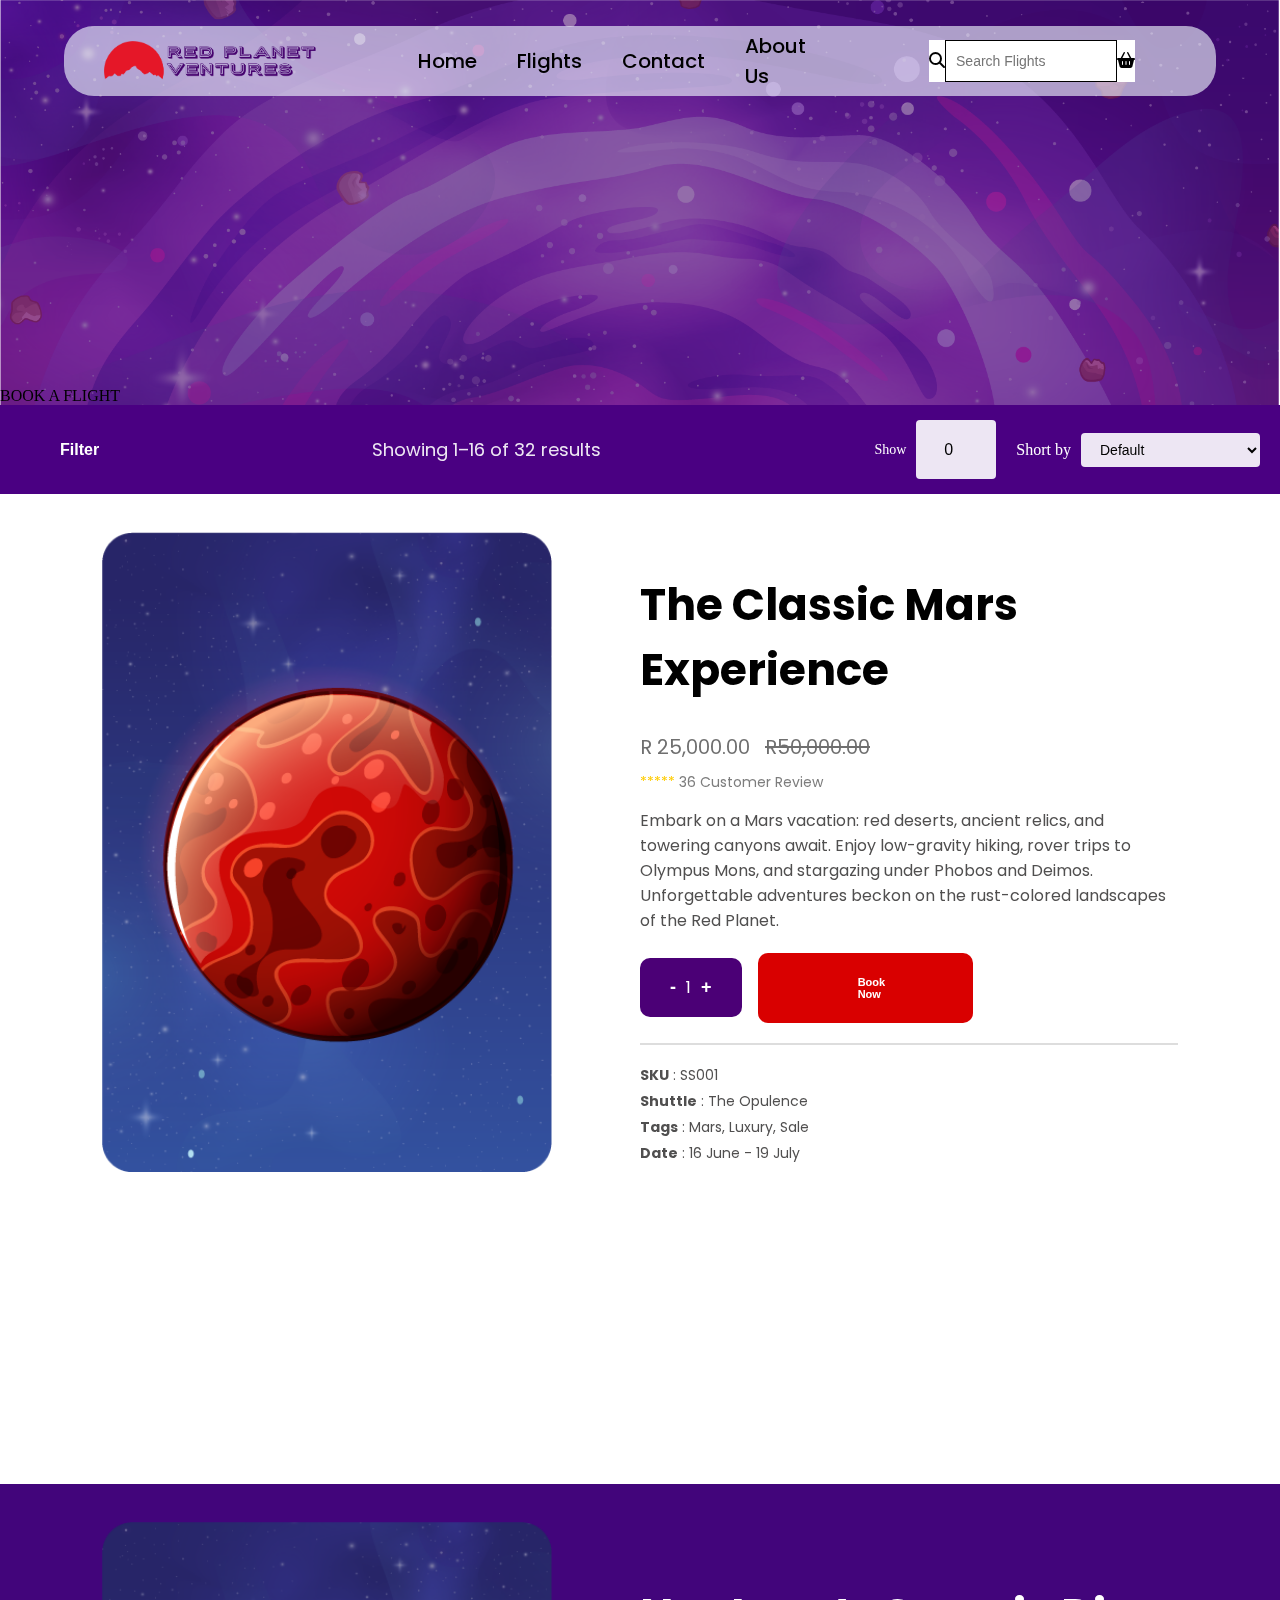
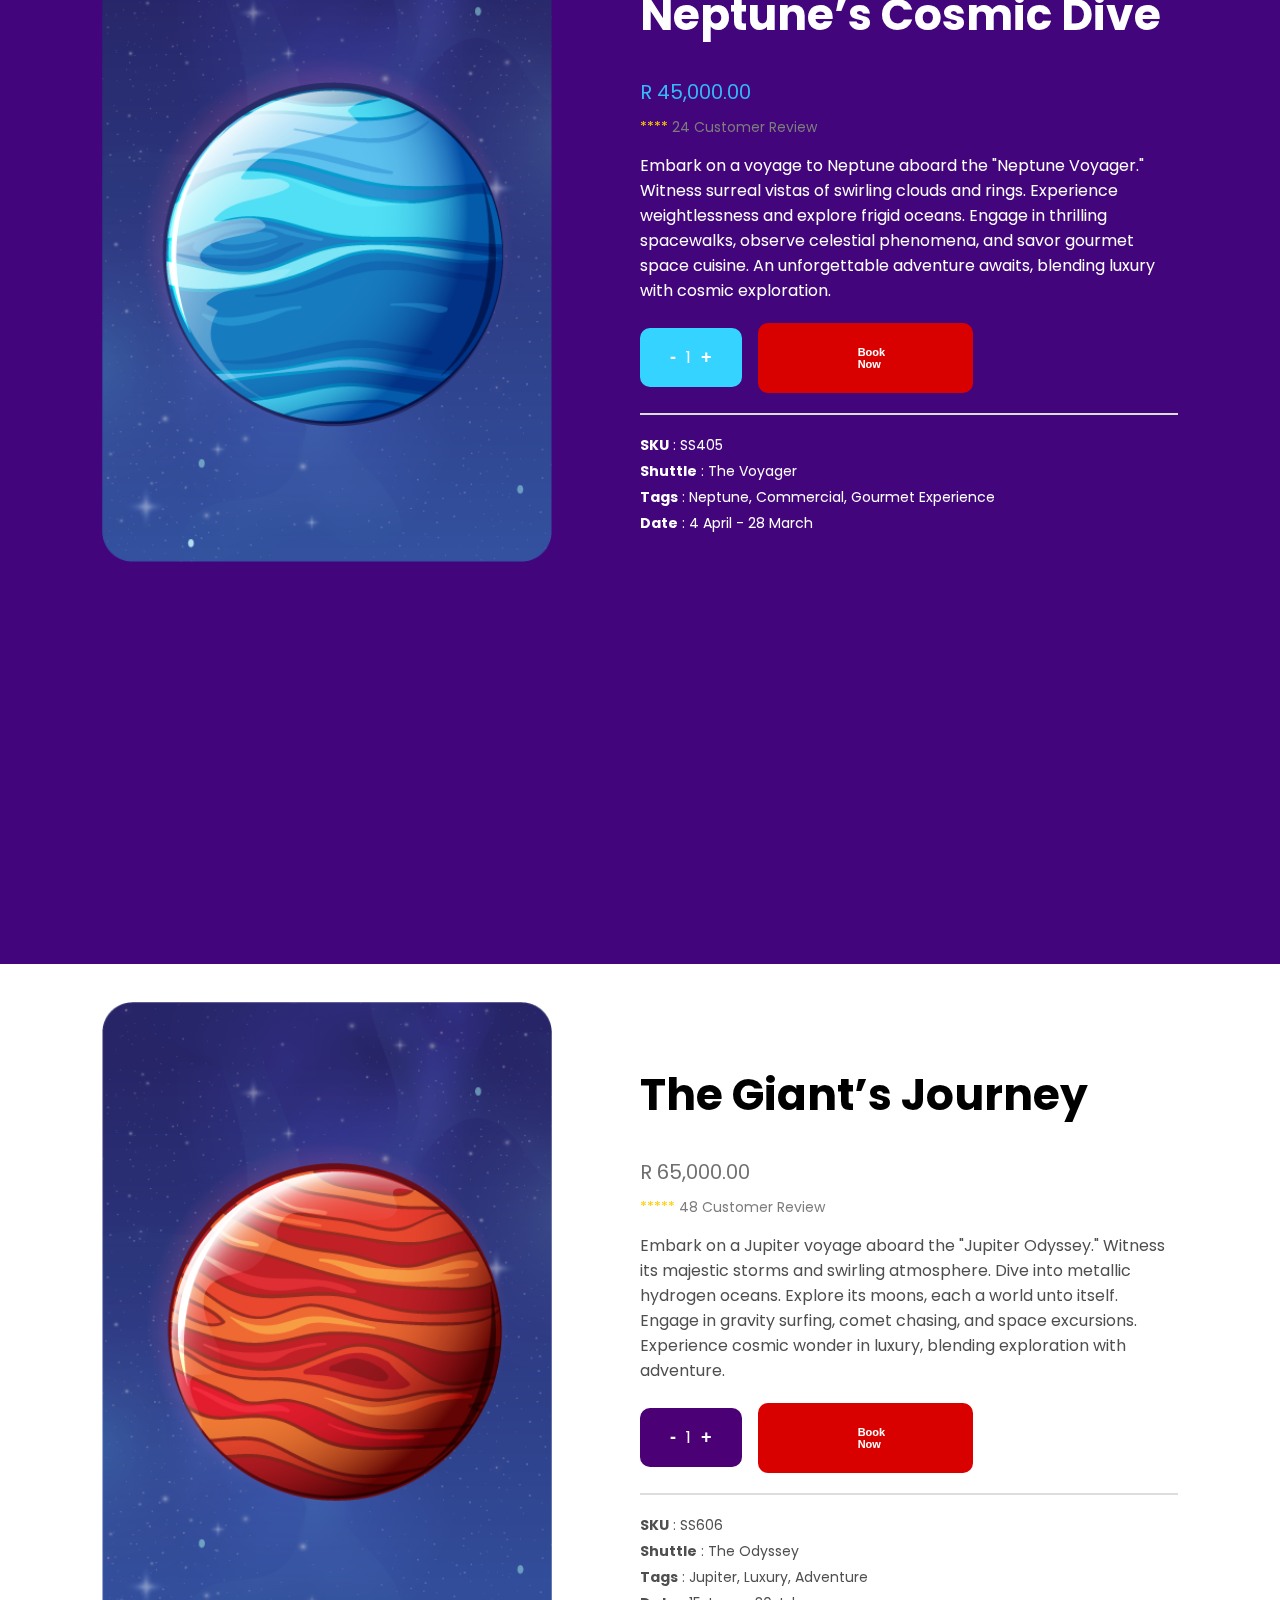
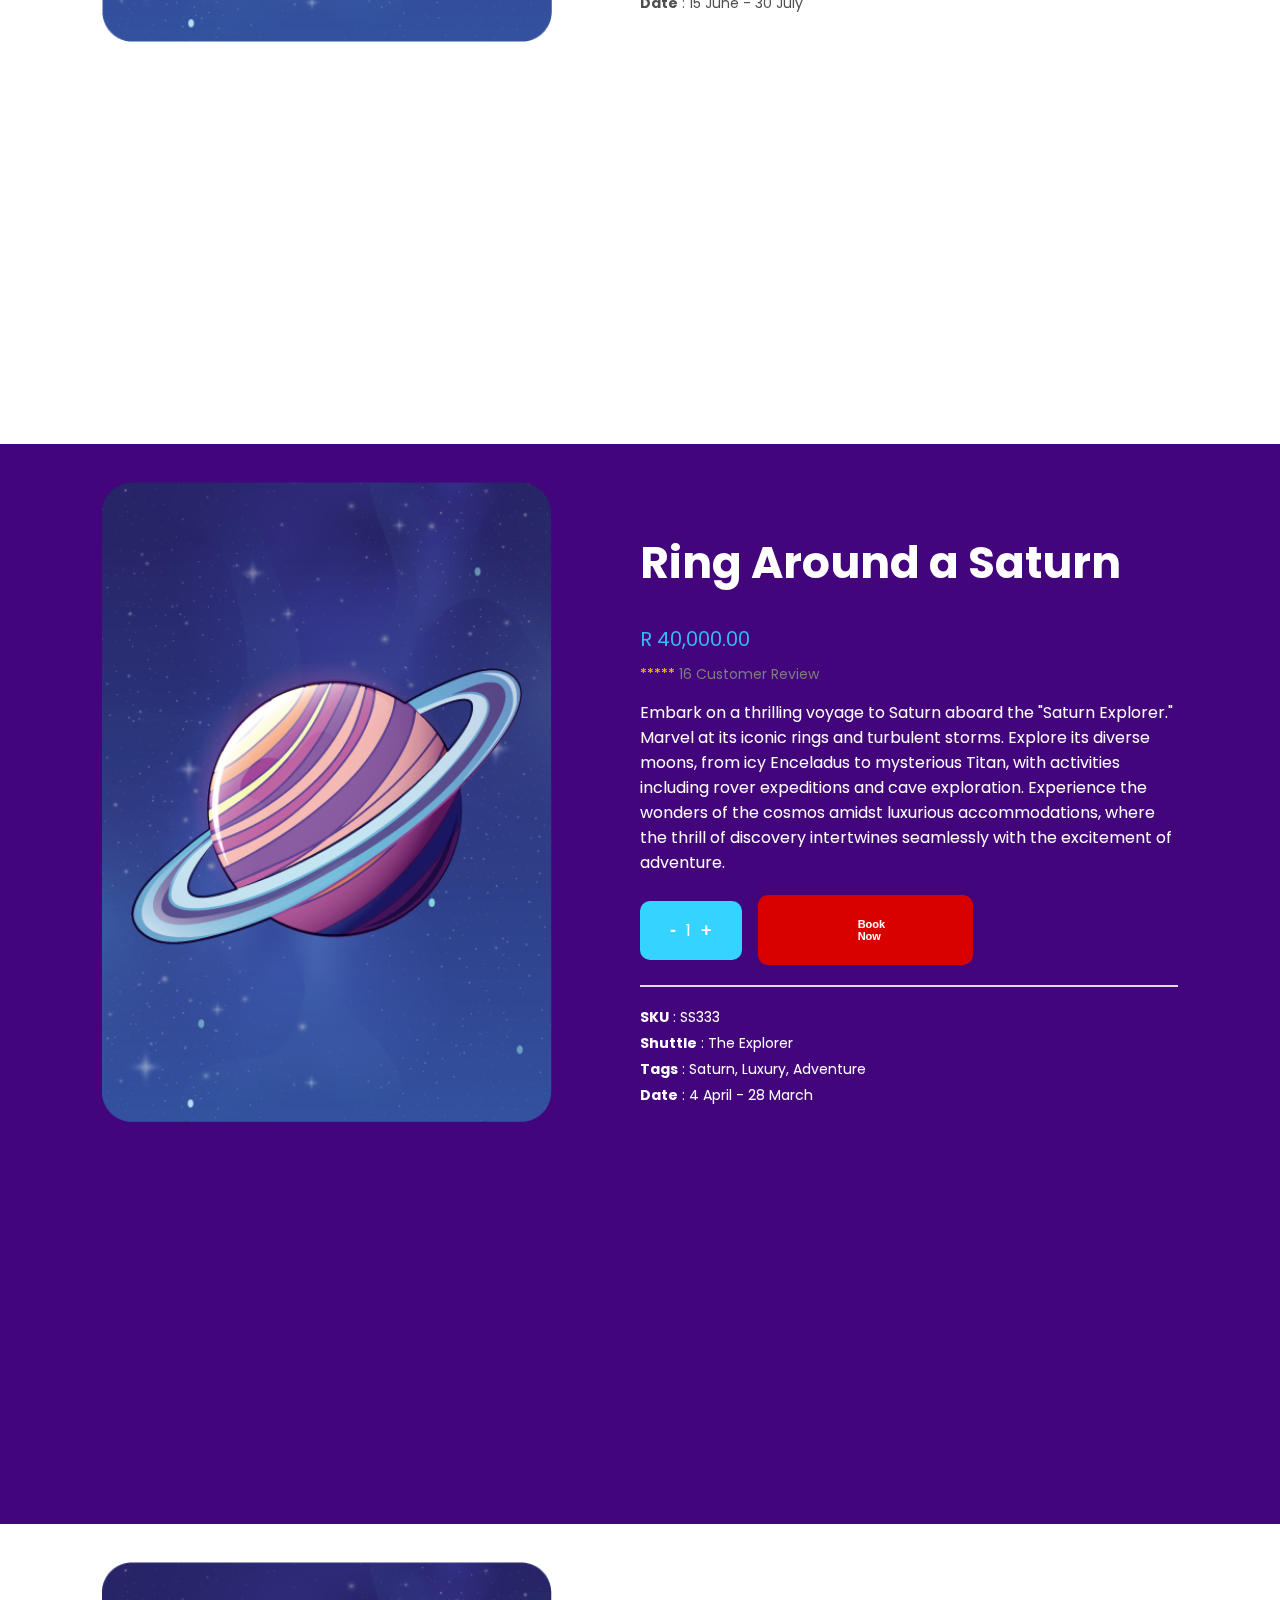
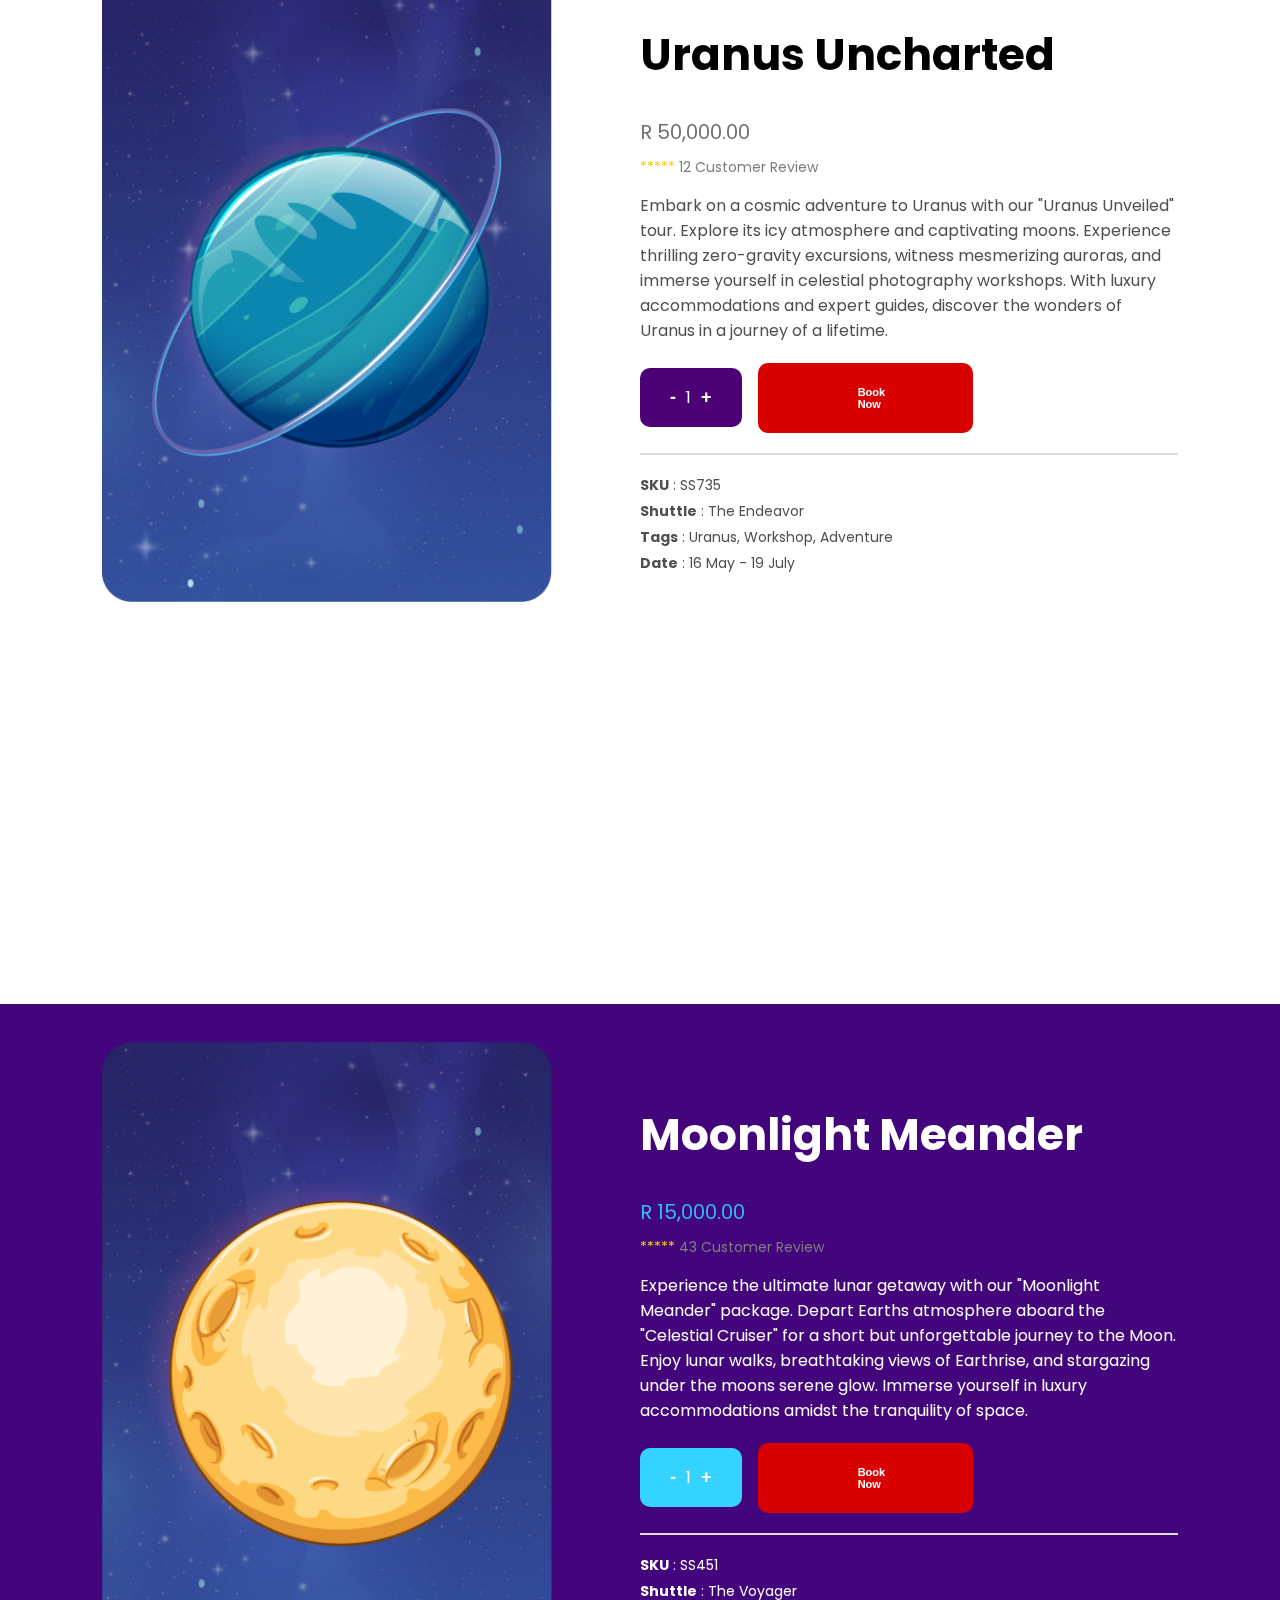
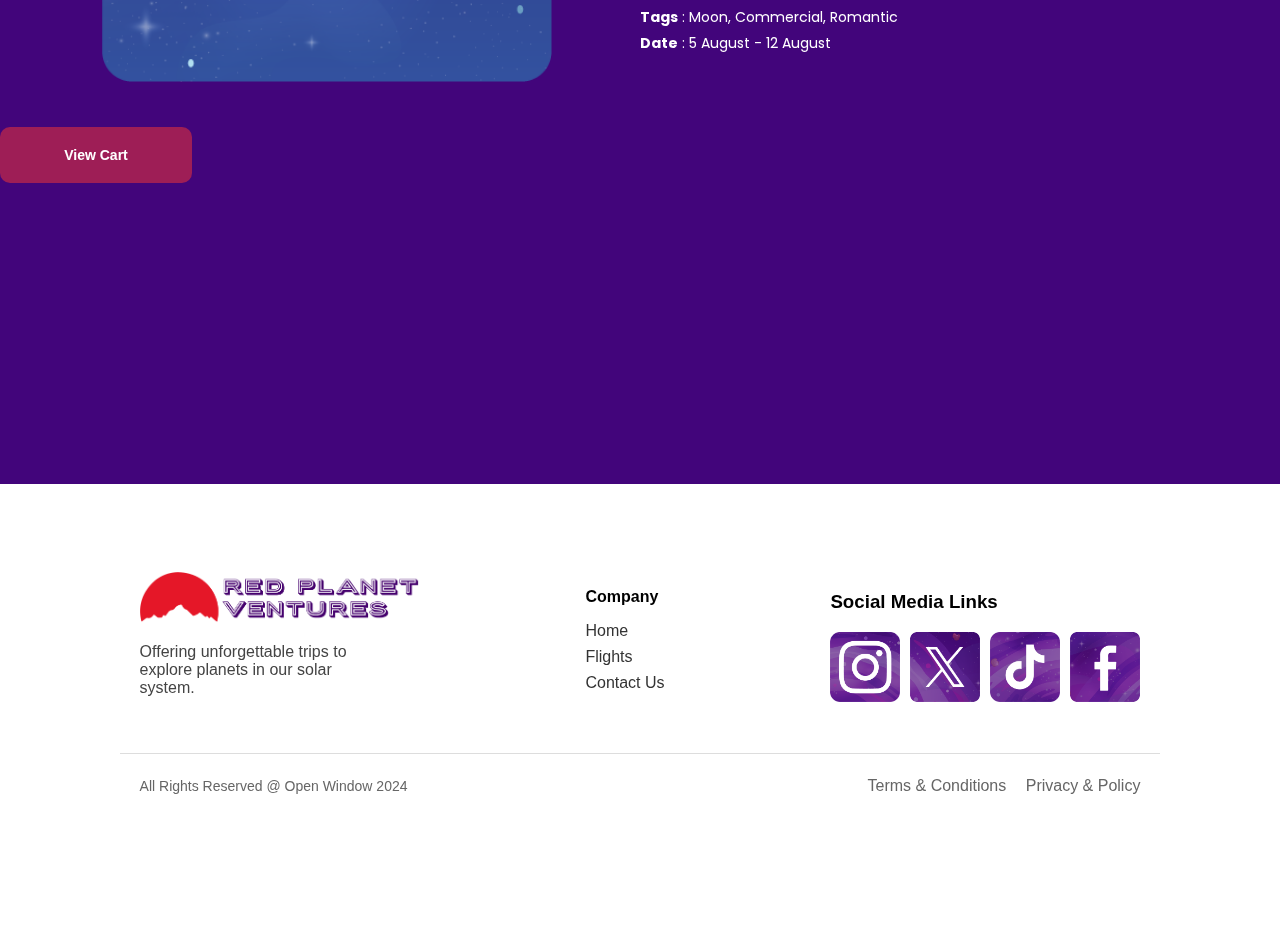
<file: pages/flights.html>
<!DOCTYPE html>
<html lang="en">
<head>
    <meta charset="UTF-8">
    <meta http-equiv="X-UA-Compatible" content="IE-edge">
    <meta name="viewport" content="width-device-width, initial-scale-1.0">
    <meta name="author" content="Amelié Coetser 251060">
    <meta name="keywords" content=""> <!--based on content of website-->

    <title>Red Planet Ventures</title>

    <link rel="stylesheet" href="../css/main.css"> <!--absolute last thing that happens in head tag, rel=relationship -->
        
        <!--font poppins-->
        <link rel="preconnect" href="https://fonts.googleapis.com">
        <link rel="preconnect" href="https://fonts.gstatic.com" crossorigin>
        <link href="https://fonts.googleapis.com/css2?family=Poppins:ital,wght@0,100;0,200;0,300;0,400;0,500;0,600;0,700;0,800;0,900;1,100;1,200;1,300;1,400;1,500;1,600;1,700;1,800;1,900&display=swap" rel="stylesheet">
        <link rel="stylesheet" href="https://cdnjs.cloudflare.com/ajax/libs/font-awesome/6.7.2/css/all.min.css">
    
    </head>
    
    <body>
        <section class="flightstop">
                <header class="flightdheaderone">
                    <nav class="navbar">
                        <div><img src="../assets/img/logo.png"  id="imglogo"></div>
                        <div class="hfc">
                              <a href="../index.html"><p>Home</p></a>
                              <a href="../pages/flights.html"><p>Flights</p></a>
                              <a href="../pages/contact.html"><p>Contact</p></a>
                              <a href="../pages/about.html"><p>About Us</p></a>
                        </div>
                            <div class="container">
                    
                        <div class="selectBox">

                            <div class="inputContainer">
                                <button class="searchItem"><i class="fa-solid fa-magnifying-glass"></i></id></button>
                                <input type="text" class="selected" placeholder="Search Flights">
                                    <button><i class="fa-solid fa-basket-shopping"></i></button>
                                <div class="modal1" id="modal1">
                                    <div class="modal1Inner">
                                    <h1>Your Cart</h1>
                                    <p>
                                        Your items will apprear here
                                    </p>
                                    <button id="closeModal1">Close</button>
                                    </div>
                                </div>
                            </div>
                                <ul class="flightOptions">
                                    <li class="option">The Classic Mars Experience</li>
                                    <li class="option">Neptune's Cosmic Dive</li>
                                    <li class="option">The Giant's Journey</li>
                                    <li class="option">Ring Around a Saturn</li>
                                    <li class="option">Uranus Uncharted</li>
                                    <li class="option">Moonlight Meander</li>
                                </ul>
                            </div>
                            
                    </div>
        
                    </nav>
                    <div class=baftxt>
                        BOOK A FLIGHT
                    </div>
                </header>
        </section>
    
    
                <section class="productfiltersection">
                    <div class="filtercontainer">
                        <div class="filterleft">
                            <button class="filterbtn">
                                Filter
                            </button>
                        </div>
                        
                        <div class="resultsinfo">
                            Showing 1–16 of 32 results
                        </div>
                        
                        <div class="filterright">
                            <div class="showitems">
                                <span class="showlabel">Show</span>
                                <div class="itemscount">
                                    <input type="number" value="0" min="1" max="100">
                                </div>
                            </div>
                            
                            <div class="sortoptions">
                                <span class="sortlabel">Short by</span>
                                <div class="sortdropdown">
                                    <select>
                                        <option selected>Default</option>
                                        <option>Price: Low to High</option>
                                        <option>Price: High to Low</option>
                                        <option>Newest</option>
                                        <option>Popularity</option>
                                        <option>heloooo </option>
                                        
                                    </select>
                                </div>
                            </div>
                        </div>
                    </div>
                </section>
    
        
        <section class="marssec">
            <header>
                    <div class="holesec">
                        <div class="image">
                            <img src="../assets/img/flighhtMars.png" alt="Mars Experience">
                        </div>
                        <div class="details">
                            <h1 class="title">The Classic Mars Experience</h1>
                            <div class="price">
                                <span class="currentprice">R 25,000.00</span>
                                <span class="oldprice">R50,000.00</span>
                            </div>
                            <div class="rating">
                                ***** <span class="customers">36 Customer Review</span>
                            </div>
                            <p class="description">
                                Embark on a Mars vacation: red deserts, ancient relics, and towering canyons await. Enjoy low-gravity hiking, 
                                rover trips to Olympus Mons, and stargazing under Phobos and Deimos. Unforgettable adventures beckon 
                                on the rust-colored landscapes of the Red Planet.
                            </p>
                            <div class="howmany">
                                <div class="amount">
                                    <button onclick="decrement1()">-</button>
                                    <span id="valueDisplayMars"> 1</span>
                                    <button onclick="increment1()">+</button>
                                </div>
                                <button class="booknow">Book Now</button>
                            </div>
                            <hr>
                            <div class="info">
                                <p><strong>SKU</strong> : SS001</p>
                                <p><strong>Shuttle</strong> : The Opulence</p>
                                <p><strong>Tags</strong> : Mars, Luxury, Sale</p>
                                <p><strong>Date</strong> : 16 June - 19 July</p>
                            </div>
                        </div>
                    </div>
            </header>
        </section>
        
        <section class="neptunesec">
            <header>
                <div class="holesecp">
                    <div class="imagep">
                        <img src="../assets/img/flightNeptune.png" alt="Neptune Experience">
                    </div>
                    <div class="detailsp">
                        <h1 class="titlep">Neptune’s Cosmic Dive</h1>
                        <div class="pricep">
                            <span class="currentpricep">R 45,000.00
                            </span>
                        </div>
                        <div class="ratingp">
                            **** <span class="customersp">24 Customer Review</span>
                        </div>
                        <p class="descriptionp">
                            Embark on a voyage to Neptune aboard the "Neptune Voyager." Witness
                            surreal vistas of swirling clouds and rings. Experience weightlessness and
                            explore frigid oceans. Engage in thrilling spacewalks, observe celestial
                            phenomena, and savor gourmet space cuisine. An unforgettable
                            adventure awaits, blending luxury with cosmic exploration.
                        </p>
                        <div class="howmanyp">
                            <div class="amountp">
                                <button onclick="decrement2()">-</button>
                                <span id="valueDisplayNeptune">1</span>
                                <button onclick="increment2()">+</button>
                            </div>
                            <button class="booknowp">Book Now</button>
                        </div>
                        <hr class="perslyn">
                        <div class="infop">
                            <p><strong>SKU</strong> : SS405</p>
                            <p><strong>Shuttle</strong> : The Voyager
                            </p>
                            <p><strong>Tags</strong> : Neptune, Commercial, Gourmet Experience</p>
                            <p><strong>Date</strong> : 4 April - 28 March
                            </p>
                        </div>
                    </div>
                </div>
            </header>
        </section>
        
        <section class="giantssec">
            <header>
                <div class="holesec">
                    <div class="image">
                        <img src="../assets/img/flightJupiter.png" alt="jupitor Experience">
                    </div>
                    <div class="details">
                        <h1 class="title">The Giant’s Journey</h1>
                        <div class="price">
                            <span class="currentprice">R 65,000.00</span>
                        </div>
                        <div class="rating">
                            ***** <span class="customers">48 Customer Review</span>
                        </div>
                        <p class="description">
                            Embark on a Jupiter voyage aboard the "Jupiter Odyssey." Witness its
                            majestic storms and swirling atmosphere. Dive into metallic hydrogen
                            oceans. Explore its moons, each a world unto itself. Engage in gravity
                            surfing, comet chasing, and space excursions. Experience cosmic wonder
                            in luxury, blending exploration with adventure.
                        </p>
                        <div class="howmany">
                            <div class="amount">
                                <button onclick="decrement3()">-</button>
                                <span id="valueDisplayGiant">1</span>
                                <button onclick="increment3()">+</button>
                            </div>
                            <button class="booknow">Book Now</button>
                        </div>
                        <hr>
                        <div class="info">
                            <p><strong>SKU</strong> : SS606
                            </p>
                            <p><strong>Shuttle</strong> : The Odyssey </p>
                            <p><strong>Tags</strong> : Jupiter, Luxury, Adventure</p>
                            <p><strong>Date</strong> : 15 June - 30 July</p>
                        </div>
                    </div>
                </div>
            </header>
        </section>
        
        <section class="saturnsec">
            <header>
                <div class="holesecp">
                    <div class="imagep">
                        <img src="../assets/img/flightSaturn.png" alt="saturn Experience">
                    </div>
                    <div class="detailsp">
                        <h1 class="titlep">Ring Around a Saturn
                        </h1>
                        <div class="pricep">
                            <span class="currentpricep">R 40,000.00
                            </span>
                        </div>
                        <div class="ratingp">
                            ***** <span class="customersp">16 Customer Review</span>
                        </div>
                        <p class="descriptionp">
                            Embark on a thrilling voyage to Saturn aboard the "Saturn Explorer."
                            Marvel at its iconic rings and turbulent storms. Explore its diverse moons,
                            from icy Enceladus to mysterious Titan, with activities including rover
                            expeditions and cave exploration. Experience the wonders of the cosmos
                            amidst luxurious accommodations, where the thrill of discovery
                            intertwines seamlessly with the excitement of adventure.
                        </p>
                        <div class="howmanyp">
                            <div class="amountp">
                                <button onclick="decrement4()">-</button>
                                <span id="valueDisplaySaturn">1</span>
                                <button onclick="increment4()">+</button>
                            </div>
                            <button class="booknowp">Book Now</button>
                        </div>
                        <hr class="perslyn">
                        <div class="infop">
                            <p><strong>SKU</strong> : SS333</p>
                            <p><strong>Shuttle</strong> : The Explorer</p>
                            <p><strong>Tags</strong> : Saturn, Luxury, Adventure</p>
                            <p><strong>Date</strong> : 4 April - 28 March
                            </p>
                        </div>
                    </div>
                </div>
            </header>
        </section>
        
        <section class="uranussec">
            <header>
                <div class="holesec">
                    <div class="image">
                        <img src="../assets/img/flightUranus.png" alt="uranus Experience">
                    </div>
                    <div class="details">
                        <h1 class="title">Uranus Uncharted</h1>
                        <div class="price">
                            <span class="currentprice">R 50,000.00
                            </span>
                        </div>
                        <div class="rating">
                            ***** <span class="customers">12 Customer Review</span>
                        </div>
                        <p class="description">
                            Embark on a cosmic adventure to Uranus with our "Uranus Unveiled" tour.
                            Explore its icy atmosphere and captivating moons. Experience thrilling
                            zero-gravity excursions, witness mesmerizing auroras, and immerse
                            yourself in celestial photography workshops. With luxury
                            accommodations and expert guides, discover the wonders of Uranus in a
                            journey of a lifetime.
                        </p>
                        <div class="howmany">
                            <div class="amount">
                                <button onclick="decrement5()">-</button>
                                <span id="valueDisplayUranus">1</span>
                                <button onclick="increment5()">+</button>
                            </div>
                            <button class="booknow">Book Now</button>
                        </div>
                        <hr>
                        <div class="info">
                            <p><strong>SKU</strong> : SS735</p>
                            <p><strong>Shuttle</strong> : The Endeavor</p>
                            <p><strong>Tags</strong> : Uranus, Workshop, Adventure</p>
                            <p><strong>Date</strong> : 16 May - 19 July</p>
                        </div>
                    </div>
                </div>
            </header>
        </section>
        
        <section class="moonsec">
            <header>
                <div class="holesecp">
                    <div class="imagep">
                        <img src="../assets/img/flightMoon.png" alt="moon Experience">
                    </div>
                    <div class="detailsp">
                        <h1 class="titlep">Moonlight Meander
                        </h1>
                        <div class="pricep">
                            <span class="currentpricep">R 15,000.00</span>
                        </div>
                        <div class="ratingp">
                            ***** <span class="customersp">43 Customer Review</span>
                        </div>
                        <p class="descriptionp">
                            Experience the ultimate lunar getaway with our "Moonlight Meander"
                            package. Depart Earths atmosphere aboard the "Celestial Cruiser" for a
                            short but unforgettable journey to the Moon. Enjoy lunar walks,
                            breathtaking views of Earthrise, and stargazing under the moons serene
                            glow. Immerse yourself in luxury accommodations amidst the tranquility
                            of space.
                        </p>
                        <div class="howmanyp">
                            <div class="amountp">
                                <button onclick="decrement6()">-</button>
                                <span id="valueDisplayMoon">1</span>
                                <button onclick="increment6()">+</button>
                            </div>
                            <button class="booknowp">Book Now</button>
                        </div>
                        <hr class="perslyn">
                        <div class="infop">
                            <p><strong>SKU</strong> : SS451
                            </p>
                            <p><strong>Shuttle</strong> : The Voyager</p>
                            <p><strong>Tags</strong> : Moon, Commercial, Romantic</p>
                            <p><strong>Date</strong> : 5 August - 12 August</p>
                        </div>
                    </div>
                </div>
                <div class="greg">
                    <button class="viewcart">View Cart</button>
                </div>
    
            </header>
        </section>
        
        <section class="end">
            <header>
                <section class="footer">
                    <div class="footercontainer">
                        <div class="footerlogo">
                            <img src="../assets/img/logo.png" alt="Red Planet Ventures Logo">
                            <p>Offering unforgettable trips to explore planets in our solar system.</p>
                        </div>
                        <div class="footerlinks">
                            <h3>Company</h3>
                            <ul>
                                <li><a href="../pages/home.html">Home</a></li>
                                <li><a href="pages/flights.html">Flights</a></li>
                                <li><a href="../pages/contact.html">Contact Us</a></li>
                            </ul>

                        </div>
                        <div class="footersocial">
                            <h3>Social Media Links</h3>
                            <div class="socialicons">
                                <a><img src="../assets/img/smInstagram.png" alt="Instagram"></a>
                                <a><img src="../assets/img/smX.png" alt="X (Twitter)"></a>
                                <a><img src="../assets/img/smTicktock.png" alt="TikTok"></a>
                                <a><img src="../assets/img/smFacebook.png" alt="Facebook"></a>
                            </div>
                        </div>
                    </div>
                    <div class="footerbottom">
                        <p>All Rights Reserved @ Open Window 2024</p>
                        <div class="footerlinksbottom">
                            <a>Terms & Conditions</a>
                            <a>Privacy & Policy</a>
                        </div>
                    </div>
                </section>
            </header>
        </section>
        <script src="../js/script.js"></script>
    </body>
    </html>
</file>
<file: css/main.css>
body{
  margin: 0;
}



.poppins-thin {
  font-family: "Poppins", sans-serif;
  font-weight: 100;
  font-style: normal;
}

.poppins-extralight {
  font-family: "Poppins", sans-serif;
  font-weight: 200;
  font-style: normal;
}

.poppins-light {
  font-family: "Poppins", sans-serif;
  font-weight: 300;
  font-style: normal;
}

.poppins-regular {
  font-family: "Poppins", sans-serif;
  font-weight: 400;
  font-style: normal;
}

.poppins-medium {
  font-family: "Poppins", sans-serif;
  font-weight: 500;
  font-style: normal;
}

.poppins-semibold {
  font-family: "Poppins", sans-serif;
  font-weight: 600;
  font-style: normal;
}

.poppins-bold {
  font-family: "Poppins", sans-serif;
  font-weight: 700;
  font-style: normal;
}

.poppins-extrabold {
  font-family: "Poppins", sans-serif;
  font-weight: 800;
  font-style: normal;
}

.poppins-black {
  font-family: "Poppins", sans-serif;
  font-weight: 900;
  font-style: normal;
}

.poppins-thin-italic {
  font-family: "Poppins", sans-serif;
  font-weight: 100;
  font-style: italic;
}

.poppins-extralight-italic {
  font-family: "Poppins", sans-serif;
  font-weight: 200;
  font-style: italic;
}

.poppins-light-italic {
  font-family: "Poppins", sans-serif;
  font-weight: 300;
  font-style: italic;
}

.poppins-regular-italic {
  font-family: "Poppins", sans-serif;
  font-weight: 400;
  font-style: italic;
}

.poppins-medium-italic {
  font-family: "Poppins", sans-serif;
  font-weight: 500;
  font-style: italic;
}

.poppins-semibold-italic {
  font-family: "Poppins", sans-serif;
  font-weight: 600;
  font-style: italic;
}

.poppins-bold-italic {
  font-family: "Poppins", sans-serif;
  font-weight: 700;
  font-style: italic;
}

.poppins-extrabold-italic {
  font-family: "Poppins", sans-serif;
  font-weight: 800;
  font-style: italic;
}

.poppins-black-italic {
  font-family: "Poppins", sans-serif;
  font-weight: 900;
  font-style: italic;
}


@font-face {
  font-family: 'Portersans';
  src: url(../assets/fonts/porter_sans_block/porter-sans-inline-block-webfont.woff);
}



.homestart{
  height: 120%;
  background-image: url(../assets/img/homePageHeader.png);
  background-size: cover;
  display: flex;
  flex-direction: column;
  justify-content: space-between;
}

.homeheaderone{
  height: 120vh;
  display: flex;
  flex-direction: column;
  justify-content: space-between;
  
}
.navbar{
  height: 70px;
  display: flex;
  flex-direction: row;
  margin-top: 2%;
  margin-left: 5%;
  margin-right: 5%;
  border-top-left-radius: 30px;
  border-top-right-radius: 30px;
  border-bottom-right-radius: 30px;
  border-bottom-left-radius: 30px;
  background-color: rgba(240, 248, 255, 0.625);
  justify-content: space-between;
}


.navbar div {
  display: flex;
  flex-direction: row;
  align-items: center;
  margin-left: 3.5%;
  margin-right: 3.5%;
}

#imglogo{
  display: flex;
  justify-content: center;
  align-content: center;
  align-items: center;
  height: 55%;
}

.hfc {
display: flex;
flex-direction: row;
justify-content: space-between;
}

.hfc p {
  padding: 0 20px;
  font-family: "Poppins", sans-serif;
  font-size: 20px;
  font-weight: 500;
}

.hfc a{
  text-decoration: none;
  color: black;
}


.fa-solid fa-basket-shopping{
  border-radius: 20px;
  border: 0;
  box-shadow: 0 1px 4px rgba(0, 0, 0, 0.3);
  color: #fff;
  cursor: pointer;
  padding: 10px 25px;
}

.fa-solid fa-basket-shopping:active{
  opacity: 0.8;
}


.modal1 {
  background-color: #4a0082;
  opacity: 0;
  position: fixed;
  border-radius: 20px;
  top: 25%;
  left: 25%;
  right: 25%;
  bottom: 25%;
  transition: all 0.3s ease-in-out;
  z-index: -1;
  display: flex;
  align-items: center;
  justify-content: center;
}

.modal1.open {
  opacity: 1;
  z-index: 999;
}
.modal1Inner {
  background-color: #fff;
  border-radius: 10px;
  box-shadow: 0 1px 8px rgba(0, 0, 0, 0.3);
  padding: 30px 25px;
  text-align: center;
  width: 380px;
  display: flex;
  flex-direction: column;
  justify-content: space-between;
  height: 300px; /* Set a fixed height for layout control */
}

.modal1Inner h1 {
  margin: 0;
  font-size: 24px;
  font-weight: 700;
}

.modal1Inner p {
  line-height: 24px;
  margin: 10px 0;
  font-size: 16px;
}

#closeModal1 {
  margin-top: auto;
  align-self: center;
  background-color: #4a0082;
  color: #fff;
  border: none;
  padding: 10px 20px;
  border-radius: 8px;
  cursor: pointer;
  font-size: 16px;
  transition: background-color 0.3s ease;
}

#closeModal1:hover {
  background-color: #370062;
}





.submit {
  background-color: #4a0082;
  opacity: 0;
  position: fixed;
  border-radius: 20px;
  top: 25%;
  left: 25%;
  right: 25%;
  bottom: 25%;
  transition: all 0.3s ease-in-out;
  z-index: -1;
  display: flex;
  align-items: center;
  justify-content: center;
}

.submit.open {
  opacity: 1;
  z-index: 999;
}
.modal2Inner {
  background-color: #fff;
  border-radius: 10px;
  box-shadow: 0 1px 8px rgba(0, 0, 0, 0.3);
  padding: 30px 25px;
  text-align: center;
  width: 380px;
  display: flex;
  flex-direction: column;
  justify-content: space-between;
  height: 300px; /* Set a fixed height for layout control */
}

.modal2Inner h1 {
  margin: 0;
  font-size: 24px;
  font-weight: 700;
}

.modal2Inner p {
  line-height: 24px;
  margin: 10px 0;
  font-size: 16px;
}

#closeSubmit {
  margin-top: auto;
  align-self: center;
  background-color: #4a0082;
  color: #fff;
  border: none;
  padding: 10px 20px;
  border-radius: 8px;
  cursor: pointer;
  font-size: 16px;
  transition: background-color 0.3s ease;
}

#closeSubmit:hover {
  background-color: #370062;
}








.selectBox ul {
  margin: 0;
  padding: 0;
  box-sizing: border-box;
  list-style-type: none;
}

.selectBox button{
  background-color: white;
  width: 20%;
  border-radius: 0;
  color: #000000;
 
}

.container {
  border-radius: 8px;
}

.selectBox {
  display: flex;
  flex-direction: column;
  width: 100%;
}

.selected {
  display: flex;
  flex-direction: row;
  justify-content: center;
  align-items: center;
  height: 55%;
  width: 150px;
  border-radius: 0;
  padding-left: 10px;
  padding-right: 10px;
  border: 1px solid black;
  color: #000000;
}

.flightOptions {
  background-color: crimson;
  color: white;
  margin-top: 55%;
  opacity: 0;
  transition: all 0.5s;
  border-radius: 8px;
  overflow: hidden;
  max-height: 0;
}

.flightOptions.active {
  margin-top: 300px;
  margin-right: 100px;
  max-height: 240px;
  border: 1px solid white;
  opacity: 1;
  overflow-y: scroll;
}

.flightOptions::-webkit-scrollbar{
  width: 8px;
  background: white;
  border-radius: 0 8px 8px 0;
}

.flightOptions::-webkit-scrollbar-thumb{
  background: #4b0076;
  border-radius: 0 8px 8px 0;
}

.option{
  padding: 12px 24px;
  cursor: pointer;
}

.option:hover{
  background: #4b0076;
  color: white;
}






.bottomtxthome{
  display: flex;
  flex-direction: column;
  justify-content: flex-end;
  margin-bottom: 7%;
}

.rpvtxt{
  font-size: 48px;
  width:50%;
  font-family: 'Portersans',sans-serif;
  color: crimson;
  margin-left: 5%;
  margin-bottom: 0;
}

.etsstxt{
font-size: 25px;
font-family: "Raleway", sans-serif;
color: blueviolet;
margin-left: 5%;

}

.homefeuteredtrip{
  height: 110%;
  background-color: rgb(66, 5, 123);
  background-size: cover;
  display: flex;
  flex-direction: column;
  align-content: space-between;
}

.headerfeuturedtrip{
  display: flex;
  margin-left: 8%;
  margin-left: 8%;
  margin-top: 5%;
  margin-bottom: 5%;
}

.content {
  font-family: "Poppins", sans-serif;
  font-weight: 500;
  font-style: normal;
  flex: 1;
  margin-left: 5%;
  margin-right: 8%;
  align-content: center;

}

.content h1 {
  color: #17d2c3;
  text-transform: uppercase;
  font-size: 20px;
  letter-spacing: 1px;
}

.content h2 {
  color: #ddd;
  font-size: 42px;
  font-weight: bold;
  text-transform: uppercase;
}

.content p {
  font-size: 22px;
  line-height: 1.6;
  color: #ddd;
}

.button {
  display: flex;
  background-color: #FF3B30;
  color: white;
  padding: 20px 20px;
  text-align: center;
  font-size: 14px;
  font-weight: bold;
  border-radius: 6px;
  text-decoration: none;
  margin-top: 15px;
  display: block;
  text-align: center;
  width: 25%;
}

.Shuttels{
  height: 90vh;
  background-color: rgb(255, 255, 255);
  background-size: cover;
  display: flex;
  flex-direction: column;
  align-content: space-between;
  
}

.threespaceships{
  margin-right: 3%;
}

.contenttwo {
  font-family: "Poppins", sans-serif;
  font-weight: 500;
  font-style: normal;
  flex: 1;
  margin-left: 5%;
  margin-right: 8%;
  align-content: center;
}

.contenttwo h1 {
  color: #0fe9d6;
  text-transform: uppercase;
  font-size: 20px;
  letter-spacing: 1px;
}
.contenttwo h2 {
  color: #710091;
  font-size: 42px;
  font-weight: bold;
}
.contenttwo p {
  font-size: 22px;
  line-height: 1.6;
  color: #b3b3b3;
}

.upcoming{
  height: 120vh;
  background-color: rgb(66, 5, 123);
  background-size: cover;
  display: flex;
  flex-direction: column;
  align-content: space-between;
}

.upcominghead{
  margin-left: 8%;
  margin-right: 8%;
  margin-top: 3%;
  margin-bottom: 3%;
}

.upcomingcontent{
  text-align: center;
}

.upcomingcontent h1{
  font-family: Aria, sans-serif;
  color: #17d2c3;
  text-transform: uppercase;
  font-size: 15px;
  letter-spacing: 1px;
}

.upcomingcontent h2{
  font-family: Arial, Helvetica, sans-serif;
  color: #ddd;
  font-size: 42px;
  font-weight: bold;
}


.upcomingmiddle{
  font-family: Arial, Helvetica, sans-serif;
  text-align: center;
  color: #ddd;
  font-size: 33px;
  font-weight: bold;
}

.upcomingend{
  font-family: Arial, Helvetica, sans-serif;
  text-align: center;
  color: #ddd;
  font-size: 18px;
  line-height: 200%;
}

.buttonbooktrip{
  font-family: "Poppins", sans-serif;
  justify-content: center;
  background-color: #FF3B30;
  color: white;
  padding: 20px 20px;
  text-align: center;
  font-size: 14px;
  font-weight: bold;
  border-radius: 6px;
  text-decoration: none;
  margin-top: 3%;
  display: block;
  text-align: center;
  margin-left: 40%;
  margin-right: 40%;
}

.end{
  height: 50vh;
  background-color: rgb(255, 255, 255);
  background-size: cover;
  display: flex;
  flex-direction: column;
  align-content: space-between;
}

.footer {
  background: #fff;
  padding: 30px;
  font-family: Arial, sans-serif;
  margin-left: 7%;
  margin-right: 7%;
  margin-top: 3%;
}

.footercontainer {
  display: flex;
  justify-content: space-between;
  align-items: start;
  padding: 20px;
}

.footerlogo img {
  width: 280px;
}

.footerlogo p {
  max-width: 250px;
  color: #444;
}

.footerlinks h3, .footer-social h3 {
  font-size: 16px;
  margin-bottom: 10px;
}

.footerlinks ul {
  list-style: none;
  padding: 0;
}

.footerlinks ul li {
  margin-bottom: 8px;
}

.footerlinks ul li a {
  text-decoration: none;
  color: #333;
}

.footersocial .socialicons {
  justify-content: flex-start;
  display: flex;
  gap: 10px;
}

.footersocial .socialicons img {
  justify-content: flex-start;
  width: 70px;
  border-radius: 5px;
}

.footerbottom {
  display: flex;
  justify-content: space-between;
  align-items: center;
  padding: 10px 20px;
  border-top: 1px solid #ddd;
  margin-top: 20px;
}

.footerbottom p {
  color: #666;
  font-size: 14px;
}

.footerlinksbottom a {
  text-decoration: none;
  color: #666;
  margin-left: 15px;
}

.flightstop{
  height: 45vh;
  background-image: url(../assets/img/headerbackBack.png);
  background-size: cover;
  display: flex;
  flex-direction: column;
  justify-content: space-between;
}

.flightdheaderone{
  height: 120vh;
  display: flex;
  flex-direction: column;
  justify-content: space-between;
}

.contacttxt{
  
  font-size: 48px;
  font-family: 'Portersans',sans-serif;
  color: rgb(255, 255, 255);
  margin-left: 38%;
  align-content: flex-start;
  margin-bottom: 5%;
}


.productfiltersection {
  width: 100%;
  background-color: #4a0082; /* Deep purple background */
  color: white;
  padding: 15px 20px;
}

.filtercontainer {
  display: flex;
  justify-content: space-between;
  align-items: center;
  max-width: 1200px;
  margin: 0 auto;
}


.filterleft {
  display: flex;
  align-items: center;
  gap: 20px;
}

.filterbtn {
  background: transparent;
  border: none;
  color: white;
  display: flex;
  align-items: center;
  gap: 8px;
  font-size: 16px;
  cursor: pointer;
}

.filterbtn i {
  font-size: 14px;
}

.viewbtn {
  background: transparent;
  border: none;
  color: rgba(255, 255, 255, 0.7);
  font-size: 16px;
  padding: 5px 10px;
  cursor: pointer;
  transition: color 0.2s;
}

.viewbtn.active {
  color: white;
}

.viewbtn:hover {
  color: white;
}


.resultsinfo {
  font-family: "Poppins", sans-serif;
  font-size: 18px;
  color: rgba(255, 255, 255, 0.9);
}


.filterright {
  display: flex;
  align-items: center;
  gap: 20px;
}

.showitems, .sortoptions {
  display: flex;
  align-items: center;
  gap: 10px;
}

.showlabel, .sort-label {
  font-size: 14px;
}

.itemscount input {
  width: 50px;
  height: 35px;
  background-color: rgba(255, 255, 255, 0.9);
  border: none;
  border-radius: 4px;
  text-align: center;
  font-size: 16px;
  color: #000000;
}

.sortdropdown select {
  background-color: rgba(255, 255, 255, 0.9);
  border: none;
  border-radius: 4px;
  padding: 8px 30px 8px 15px;
  font-size: 14px;
  color: #000000;
  background-size: 12px;
}





.marssec{
  height: 110vh;
  background-color: rgb(255, 255, 255);
  background-size: cover;
  display: flex;
  flex-direction: column;
  align-content: space-between;
  
}

.neptunesec{
  height: 120vh;
  background-color: rgb(66, 5, 123);
  background-size: cover;
  display: flex;
  flex-direction: column;
  align-content: space-between;
}

.giantssec{
  height: 120vh;
  background-color: rgb(255, 255, 255);
  background-size: cover;
  display: flex;
  flex-direction: column;
  align-content: space-between;
}

.saturnsec{
  height: 120vh;
  background-color: rgb(66, 5, 123);
  background-size: cover;
  display: flex;
  flex-direction: column;
  align-content: space-between;
}

.uranussec{
  height: 120vh;
  background-color: rgb(255, 255, 255);
  background-size: cover;
  display: flex;
  flex-direction: column;
  align-content: space-between;
}

.moonsec{
  height: 120vh;
  background-color: rgb(66, 5, 123);
  background-size: cover;
  display: flex;
  flex-direction: column;
  align-content: space-between;
}



.holesecp {
  display: flex;
  gap: 12%;
  align-items: center;
  font-family: "Poppins", sans-serif;
  margin-left: 8%;
  margin-right: 8%;
  margin-top: 3%;
  margin-bottom: 3%;
}

.imagep img {
    width: 110%;
    border-radius: 10px;
}

.detailsp {
    max-width: 50%;
}

.titlep {
    color: #fff;
  font-size: 44px;
    font-weight: bold;
}

.pricep {
    font-size: 20px;
    margin: 10px 0;
}

.currentpricep {
    color: #36b9fa;
}

.oldpricep {
    text-decoration: line-through;
    color: #8ac7f3;
    margin-left: 10px;
}

.ratingp {
    color: #ffcc00;
    font-size: 14px;
}

.customersp{
  color: #7d7d7d;
}

.descriptionp {
    margin: 15px 0;
    color: #ffffff;
  }

.howmanyp {
    display: flex;
    align-items: center;
    gap:3%;
    margin: 20px 0;
}

.amountp {
    display: flex;
    align-items: center;
    background: #35d3ff;
    border-radius: 10px;
    padding: 7px 30px;
}

.amountp button {
    background: none;
    border: none;
    color: #fff;
    font-size: 18px;
    cursor: pointer;
}

.amountp span {
    color: #fff;
    margin: 0 10px;
    font-size: 16px;
}

.booknowp {
  background: #d90000;
  color: #fff;
  border: none;
  padding: 23px 100px;
  border-radius: 10px;
  font-size: 11px;
  cursor: pointer;
}

.infop {
    font-size: 14px;
    color: #ffffff;
}

.infop p {
    margin: 5px 0;
}




.holesec {
  display: flex;
  gap: 12%;
  align-items: center;
  font-family: "Poppins", sans-serif;
  margin-left: 8%;
  margin-right: 8%;
  margin-top: 3%;
  margin-bottom: 3%;
}

.image img {
    width: 110%;
    border-radius: 10px;
}

.details {
    max-width: 50%;
}

.title {
    font-size: 44px;
    font-weight: bold;
}

.price {
    font-size: 20px;
    margin: 10px 0;
}

.currentprice {
    color: #6f6f6f;
}

.oldprice {
    text-decoration: line-through;
    color: #6f6f6f;
    margin-left: 10px;
}

.rating {
    color: #ffcc00;
    font-size: 14px;
}

.customers{
  color: #7d7d7d;
}

.description {
    margin: 15px 0;
    color: #504f4f;
  }

.howmany {
    display: flex;
    align-items: center;
    gap:3%;
    margin: 20px 0;
}

.amount {
    display: flex;
    align-items: center;
    background: #4b0076;
    border-radius: 10px;
    padding: 7px 30px;
}

.amount button {
    background: none;
    border: none;
    color: #fff;
    font-size: 18px;
    cursor: pointer;
}

.amount span {
    color: #fff;
    margin: 0 10px;
    font-size: 16px;
}

.booknow {
    background: #d90000;
    color: #fff;
    border: none;
    padding: 23px 100px;
    border-radius: 10px;
    font-size: 11px;
    cursor: pointer;
}

.info {
    font-size: 14px;
    color: #504f4f;
}

.info p {
    margin: 5px 0;
}

hr {
    margin: 20px 0;
    border: 0.5px solid #ddd;
}

.viewcart{
  display: flex;
  background-color: #ff3a307c;
  color: white;
  padding: 20px 20px;
  text-align: center;
  font-size: 14px;
  font-weight: bold;
  border-radius: 10px;
  text-decoration: none;
  margin-top: 15px;
  display: block;
  text-align: center;
  width: 15%;
}

.button{
  display: flex;
  justify-content: end;
  margin-right: 2%;
}

.contactsecone{
  height: 90vh;
  background-color: rgb(255, 255, 255);
  background-size: cover;
  display: flex;
  flex-direction: column;
  align-content: space-between;
  margin-left: 3%;
  margin-right: 3%;
}

.contactabout{
  display: flex;
  margin-left: 4%;
  margin-left: 4%;
  margin-top: 5%;
  margin-bottom: 5%;
}

.cantactusabout {
  font-family: "Poppins", sans-serif;
  font-weight: 500;
  font-style: normal;
  flex: 1;
  align-content: center;
}

.cantactusabout h1 {
  color: #0fc1e9;
  text-transform: uppercase;
  font-size: 20px;
  letter-spacing: 1px;
}
.cantactusabout h2 {
  color: #710091;
  font-size: 42px;
  font-weight: bold;
}
.cantactusabout p {
  font-size: 18px;
  line-height: 1.6;
  color: #b3b3b3;
}

.oneship{
width: 600px;
margin-left: 80px;
}

.formfill{
  height: 150vh;
  background-color: rgb(255, 255, 255);
  background-size: cover;
  display: flex;
  flex-direction: column;
  align-content: space-between;
}

.everything {
  display: flex;
  gap: 5%;
  align-items: center;
  font-family: "Poppins", sans-serif;
  margin-left: 8%;
  margin-right: 8%;
  margin-top: 0;
  margin-bottom: 3%;
}

.left .socialc {
  justify-content: flex-start;
  display: flex;
  gap: 10px;
 
}

.left .socialc img {
  justify-content: flex-start;
  width: 80px;
  border-radius: 5px;
}

.left h1 {
  color: #0fc1e9;
  text-transform: uppercase;
  font-size: 15px;
  
}
.left h2 {
  color: #710091;
  font-size: 30px;
  font-weight: bold;
  text-transform: uppercase;
}

.map{
  width: 100%;
  height: 40vh;
}



.container {
  width: 548px;

}

.contact-form {
  background-image: url(../assets/img/formBack.png);
  border-radius: 16px;
  padding: 30px;
  height: 87vh;
  margin-top: 40%;
}



h2 {
  color: white;
  margin-bottom: 25px;
  font-size: 40px;
  font-weight: 600;
  z-index: 2;
}

.form-group {
  margin-bottom: 20px;
  margin-right: 30px;
}

label {
  display: block;
  color: white;
  font-size: 14px;
  margin-bottom: 8px;
  
}

input, textarea {
  width: 100%;
  padding: 12px 15px;
  border: none;
  border-radius: 8px;
  background-color: white;
  font-size: 14px;
}

textarea {
  min-height: 100px;
  resize: vertical;
}

button {
  background-color: #e63946;
  color: white;
  border: none;
  border-radius: 8px;
  padding: 12px 0;
  width: 40%;
  font-size: 16px;
  font-weight: 600;
  transition: background-color 0.3s;
  position: relative;
}
</file>
